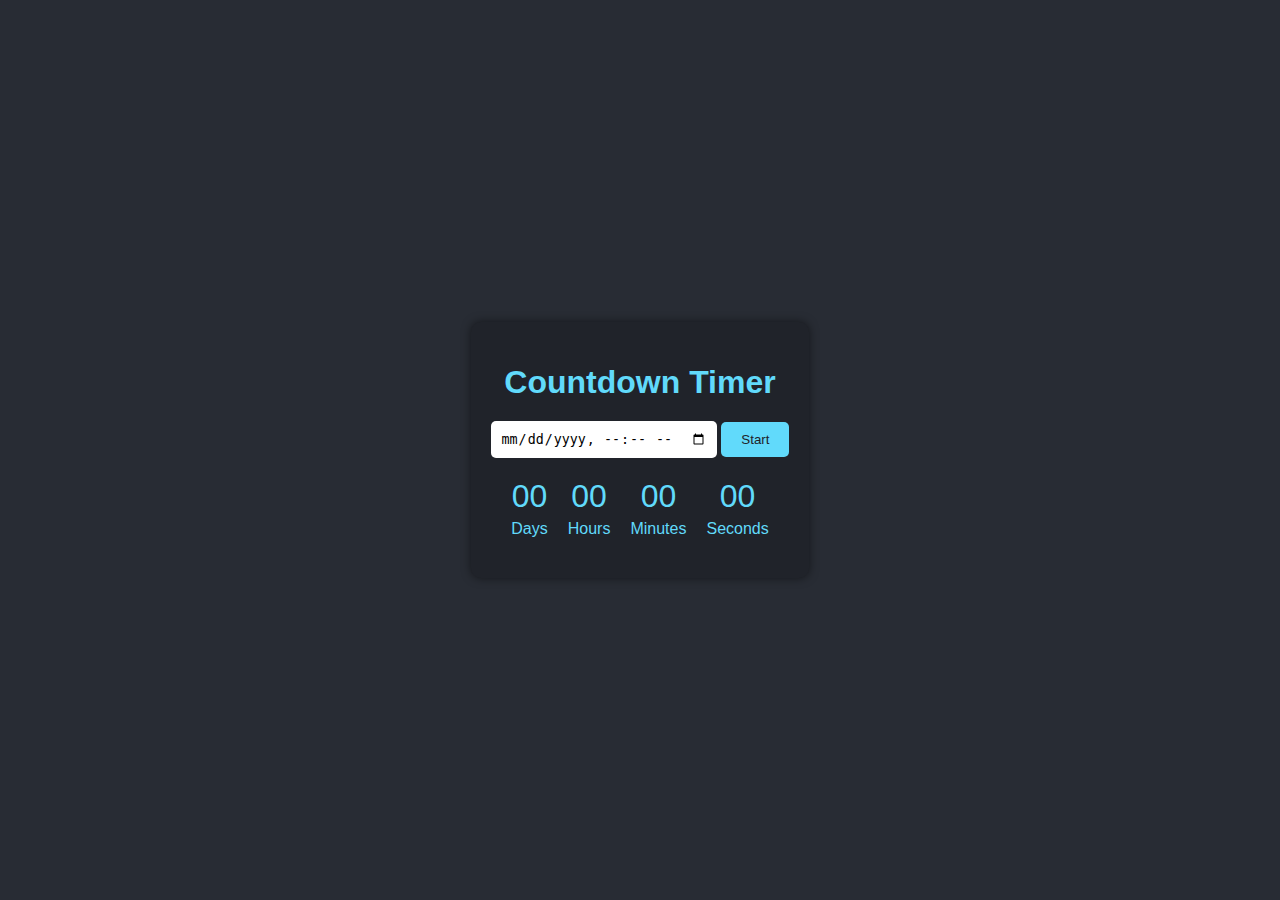
<file: Unified_projects/Count-down-timer/Html/index.html>
<!DOCTYPE html>
<html lang="en">
<head>
    <meta charset="UTF-8">
    <meta name="viewport" content="width=device-width, initial-scale=1.0">
    <title>Countdown Timer</title>
    <link rel="stylesheet" href="../CSS/styles.css">
</head>
<body>
    <div class="container">
        <h1>Countdown Timer</h1>
        <div class="input-container">
            <input type="datetime-local" id="target-date" required>
            <button id="start-button">Start</button>
        </div>
        <div id="countdown-display">
            <div class="time-section">
                <span id="days">00</span>
                <label>Days</label>
            </div>
            <div class="time-section">
                <span id="hours">00</span>
                <label>Hours</label>
            </div>
            <div class="time-section">
                <span id="minutes">00</span>
                <label>Minutes</label>
            </div>
            <div class="time-section">
                <span id="seconds">00</span>
                <label>Seconds</label>
            </div>
        </div>
        <div id="message"></div>
        <audio id="alarm-sound" src="../beep-sound/mixkit-race-countdown-1953.wav"></audio>
    </div>
    <script src="../Js/scripts.js"></script>
</body>
</html>
</file>
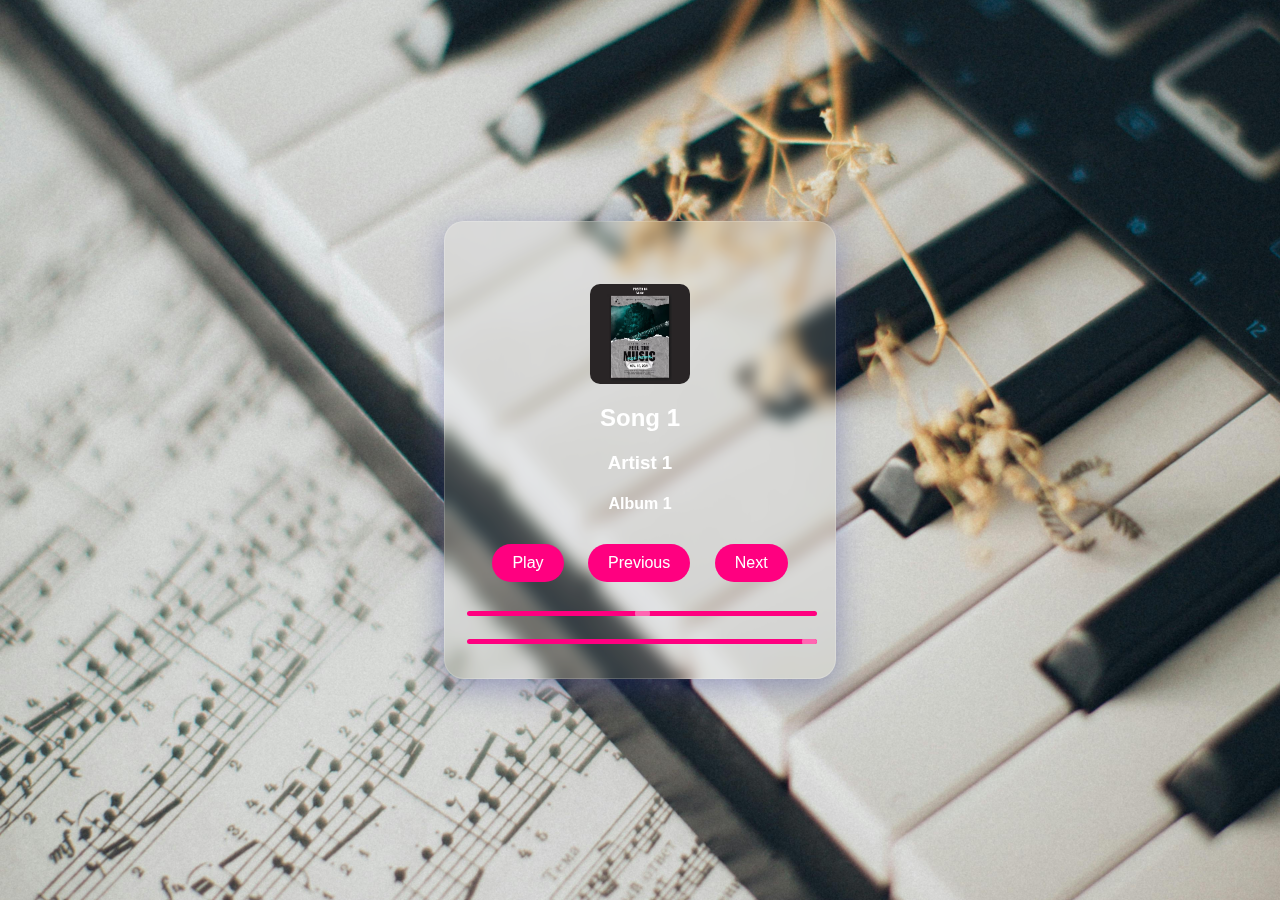
<file: Unified_projects/Music-player-project/HTML/index.html>
<!DOCTYPE html>
<html lang="en">
<head>
    <meta charset="UTF-8">
    <meta name="viewport" content="width=device-width, initial-scale=1.0">
    <title>Music Player</title>
    <link rel="stylesheet" href="../CSS/styles.css">
</head>
<body>
    <div id="music-player" class="card">
        <div id="album-art-container">
            <img id="album-art" src="" alt="Album Art">
        </div>
        <div id="song-info">
            <h2 id="song-title">Title</h2>
            <h3 id="song-artist">Artist</h3>
            <h4 id="song-album">Album</h4>
        </div>
        <audio id="audio"></audio>
        <div class="controls">
            <button id="play-pause" onclick="playPause()">Play</button>
            <button onclick="prevSong()">Previous</button>
            <button onclick="nextSong()">Next</button>
        </div>
        <div class="progress-container">
            <input type="range" id="progress" min="0" max="100" value="0">
        </div>
        <div class="volume-container">
            <input type="range" id="volume" min="0" max="1" step="0.1" value="1">
        </div>
    </div>
    <script src="../Scripts/scripts.js"></script>
</body>
</html>
</file>
<file: Unified_projects/Count-down-timer/CSS/styles.css>
body {
    display: flex;
    justify-content: center;
    align-items: center;
    height: 100vh;
    margin: 0;
    font-family: Arial, sans-serif;
    background-color: #282c34;
    color: #61dafb;
}

.container {
    text-align: center;
    background-color: #20232a;
    padding: 20px;
    border-radius: 10px;
    box-shadow: 0 0 10px rgba(0, 0, 0, 0.5);
}

h1 {
    margin-bottom: 20px;
}

.input-container {
    margin-bottom: 20px;
}

#target-date {
    padding: 10px;
    border: none;
    border-radius: 5px;
}

#start-button {
    padding: 10px 20px;
    border: none;
    border-radius: 5px;
    background-color: #61dafb;
    color: #20232a;
    cursor: pointer;
}

#countdown-display {
    display: flex;
    justify-content: center;
    gap: 20px;
    margin-top: 20px;
}

.time-section {
    display: flex;
    flex-direction: column;
    align-items: center;
}

.time-section span {
    font-size: 2em;
    margin-bottom: 5px;
}

#message {
    margin-top: 20px;
    font-size: 1.2em;
    color: #e74c3c;
}
</file>
<file: Unified_projects/Music-player-project/CSS/styles.css>
body {
    display: flex;
    justify-content: center;
    align-items: center;
    height: 100vh;
    background-image: url('../images/pexels-elina-sazonova-3971983.jpg');
    background-size: cover;
    background-position: center;
    margin: 0;
    font-family: 'Poppins', sans-serif;
    color: #fff;
    transition: background-image 0.5s ease;
}

#music-player.card {
    background: rgba(255, 255, 255, 0.1);
    border-radius: 20px;
    box-shadow: 0 8px 32px rgba(31, 38, 135, 0.37);
    padding: 20px;
    width: 350px;
    text-align: center;
    backdrop-filter: blur(8px);
    border: 1px solid rgba(255, 255, 255, 0.18);
    transition: all 0.3s ease;
}

#music-player.card:hover {
    transform: scale(1.05);
}

#album-art-container {
    display: flex;
    justify-content: center;
    align-items: center;
    margin-bottom: 20px;
   
}

#album-art {
    width: 100px;
    height: 100px;
    border-radius: 10px;
    margin-top: 12%;
    
}

.song-info h2, .song-info h3, .song-info h4 {
    margin: 5px 0;
}

.controls button {
    background-color: #ff0080;
    border: none;
    padding: 10px 20px;
    font-size: 1em;
    color: #fff;
    cursor: pointer;
    margin: 10px;
    border-radius: 30px;
    transition: background-color 0.3s ease, transform 0.3s ease;
}

.controls button:hover {
    background-color: #e60077;
    transform: translateY(-3px);
}

.progress-container, .volume-container {
    margin: 10px 0;
}

input[type="range"] {
    width: 100%;
    -webkit-appearance: none;
    appearance: none;
    height: 5px;
    background: #ff0080;
    outline: none;
    border-radius: 5px;
    overflow: hidden;
}

input[type="range"]::-webkit-slider-thumb {
    -webkit-appearance: none;
    appearance: none;
    width: 15px;
    height: 15px;
    border-radius: 50%;
    background: #ff66b2;
    cursor: pointer;
    transition: background 0.3s ease, transform 0.3s ease;
}

input[type="range"]::-webkit-slider-thumb:hover {
    background: #e60077;
    transform: scale(1.2);
}

input[type="range"]::-moz-range-thumb {
    width: 15px;
    height: 15px;
    border-radius: 50%;
    background: #ff66b2;
    cursor: pointer;
    transition: background 0.3s ease, transform 0.3s ease;
}

input[type="range"]::-moz-range-thumb:hover {
    background: #e60077;
    transform: scale(1.2);
}

@keyframes glow {
    0% { box-shadow: 0 0 5px #ff0080; }
    50% { box-shadow: 0 0 20px #ff0080; }
    100% { box-shadow: 0 0 5px #ff0080; }
}

.controls button:active {
    animation: glow 0.6s infinite alternate;
}
</file>
